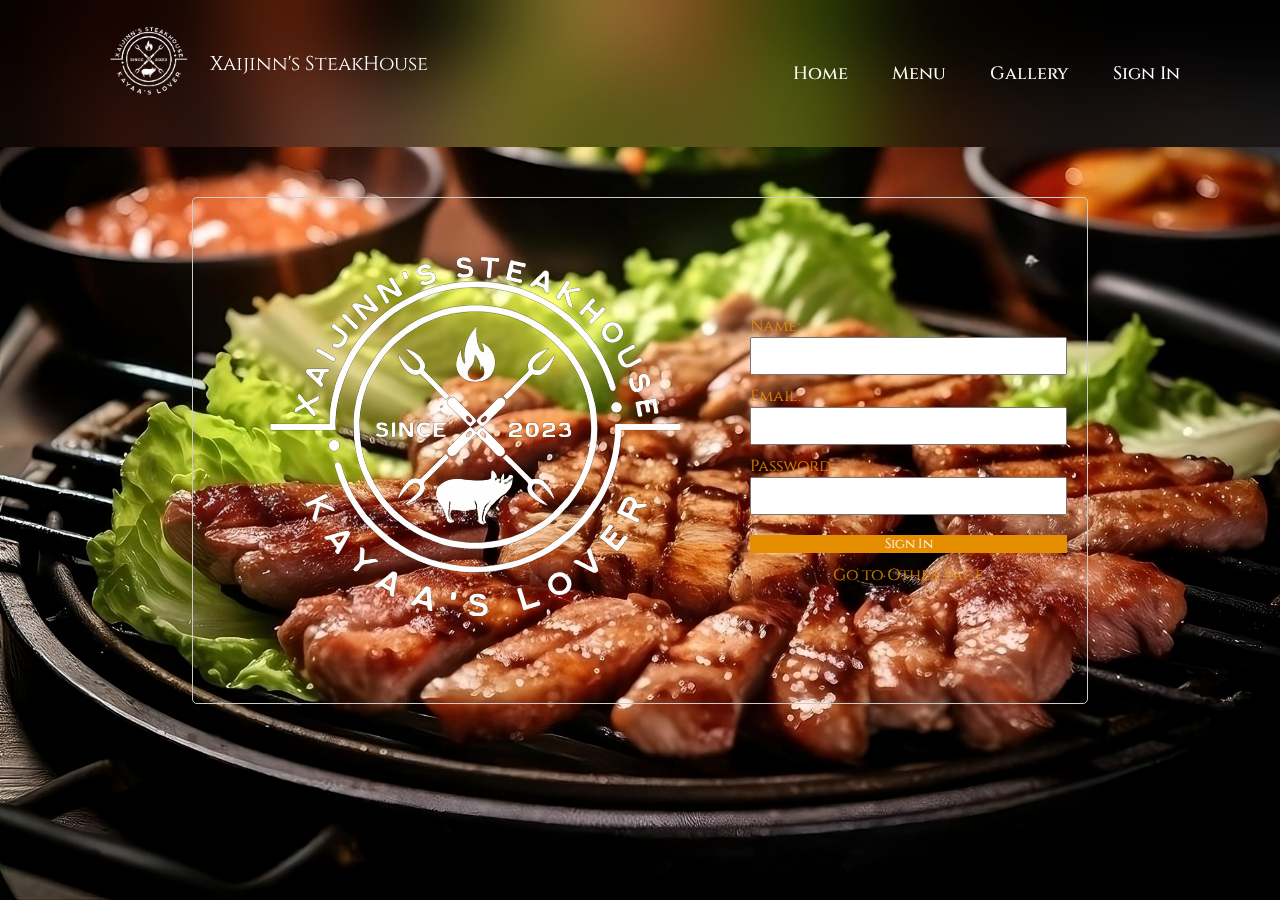
<file: SignUp.html>
<!DOCTYPE html>
<html lang="en">
<head>
    <meta charset="UTF-8">
    <meta name="viewport" content="width=device-width, initial-scale=1.0">
    
    <!-- External stylesheets and icon library -->
    <link rel="stylesheet" href="styles.css">
    <link href='https://unpkg.com/boxicons@2.1.4/css/boxicons.min.css' rel='stylesheet'>
    
    <!-- Favicon for the website -->
    <link rel="icon" href="Images/Xaijinn's-SteakHouse.png" type="image/png">
  
    <title>Sign Up Form</title>
</head>
<body class="body_signUp">

    <!-- Header section with logo and navigation menu -->
    <header class="header">
        <span class="Logo1">
            <img class="image" src="Images/Xaijinn's-SteakHouse.png" alt="Restaurant Logo">
            <p>Xaijinn's SteakHouse</p>
        </span>

        <!-- Checkbox for mobile menu -->
        <input type="checkbox" id="check">
        <!-- Menu icons -->
        <label for="check" class="icons">
            <i class='bx bx-menu' id="menu-icon"></i>
            <i class='bx bx-x' id="close-icon"></i>
        </label>

        <!-- Navigation menu -->
        <nav class="navbar">
            <a href="index.html" style="--i:0;">Home</a>
            <a href="#about" style="--i:1;">Menu</a>
            <a href="#shop" style="--i:2;">Gallery</a>
            <a href="SignUp.html" style="--i:3;">Sign In</a>
        </nav>
    </header>

    <!-- Sign-in form section -->
    <div class="container_signIn">
        <img src="Images/Xaijinn's-SteakHouse.png" alt="Restaurant Logo">
       
        <form action="#" method="post">
            <label for="name">Name:</label>
            <input type="text" id="name" name="name" required>

            <label for="email">Email:</label>
            <input type="text" id="email" name="email" required>

            <label for="password">Password:</label>
            <input type="password" id="password" name="password" required>

            <!-- Sign-in button -->
            <button class="button" type="submit">Sign In</button>

            <!-- Link to another HTML page -->
            <a href="index.html">Go to Other Page</a>
        </form>
    </div>
</body>
</html>
</file>
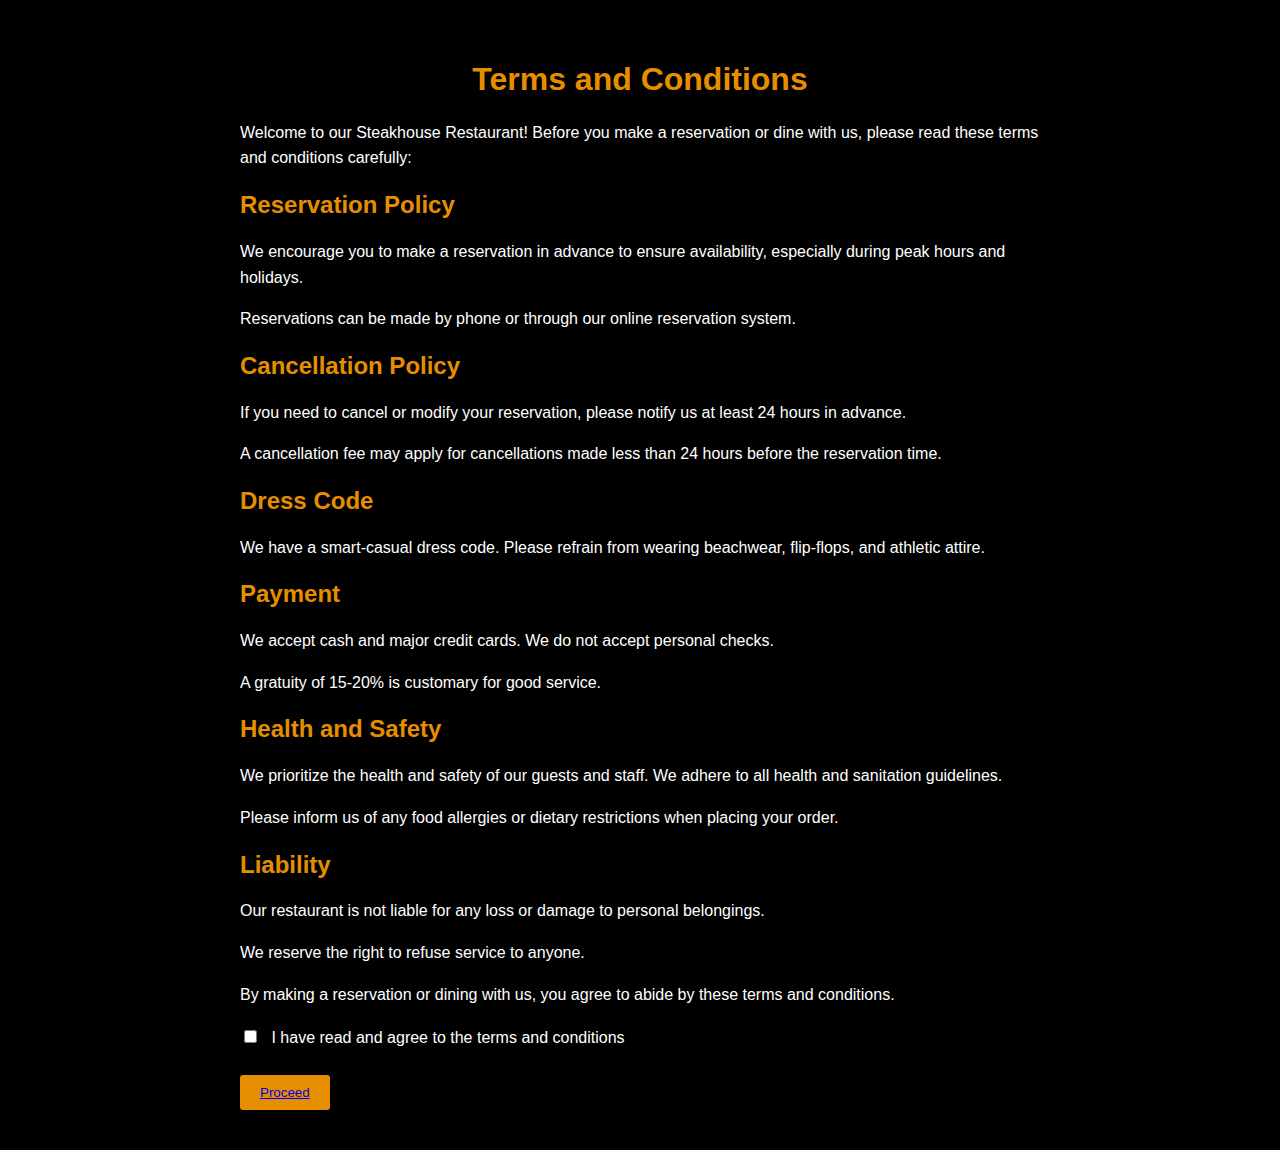
<file: Terms&Condition.html>
<!DOCTYPE html>
<html lang="en">
<head>
    <!-- Meta tags for character set and viewport -->
    <meta charset="UTF-8">
    <meta name="viewport" content="width=device-width, initial-scale=1.0">
    
    <!-- Favicon for the website -->
    <link rel="icon" href="Images/Xaijinn's-SteakHouse.png" type="Images.png">
    
    <!-- Title of the document -->
    <title>Terms and Conditions - Steakhouse Restaurant</title>
    
    <!-- Internal CSS styles -->
    <style>
        /* CSS styles for body and container */
        body {
            font-family: Arial, sans-serif;
            background-color: black; /* Background color */
            margin: 0;
            padding: 0;
            color: white; /* Text color */
        }

        .container {
            max-width: 800px;
            margin: 20px auto; /* Center the container */
            padding: 20px;
            background-color: black; /* Container background color */
            border-radius: 5px;
            box-shadow: 0 2px 4px rgba(0, 0, 0, 0.1); /* Box shadow for container */
        }

        /* CSS styles for headings, paragraphs, and form elements */
        h1 {
            text-align: center;
            color: #e58f00; /* Heading color */
        }

        h2 {
            margin-top: 20px;
            color: #e58f00; /* Heading color */
        }

        p {
            line-height: 1.6;
            margin-bottom: 15px;
        }

        form {
            margin-top: 20px;
        }

        label {
            display: block;
            margin-bottom: 10px;
        }

        input[type="checkbox"] {
            margin-right: 10px;
           
        }

        button[type="submit"] {
            padding: 10px 20px;
            background-color: #e58f00; /* Button background color */
            color: #fff; /* Button text color */
            border: none;
            border-radius: 3px;
            cursor: pointer;
        }

        button[type="submit"]:hover {
            background-color: #e58f00; /* Hover background color */
        }
    </style>
</head>
<body>
    <!-- Container for terms and conditions -->
    <div class="container">
        <h1>Terms and Conditions</h1>

        <!-- Introduction paragraph -->
        <p>Welcome to our Steakhouse Restaurant! Before you make a reservation or dine with us, please read these terms and conditions carefully:</p>

        <!-- Terms and conditions sections -->
        <h2>Reservation Policy</h2>
        <p>We encourage you to make a reservation in advance to ensure availability, especially during peak hours and holidays.</p>
        <p>Reservations can be made by phone or through our online reservation system.</p>

        <h2>Cancellation Policy</h2>
        <p>If you need to cancel or modify your reservation, please notify us at least 24 hours in advance.</p>
        <p>A cancellation fee may apply for cancellations made less than 24 hours before the reservation time.</p>

        <h2>Dress Code</h2>
        <p>We have a smart-casual dress code. Please refrain from wearing beachwear, flip-flops, and athletic attire.</p>

        <h2>Payment</h2>
        <p>We accept cash and major credit cards. We do not accept personal checks.</p>
        <p>A gratuity of 15-20% is customary for good service.</p>

        <h2>Health and Safety</h2>
        <p>We prioritize the health and safety of our guests and staff. We adhere to all health and sanitation guidelines.</p>
        <p>Please inform us of any food allergies or dietary restrictions when placing your order.</p>

        <h2>Liability</h2>
        <p>Our restaurant is not liable for any loss or damage to personal belongings.</p>
        <p>We reserve the right to refuse service to anyone.</p>

        <!-- Agreement form -->
        <p>By making a reservation or dining with us, you agree to abide by these terms and conditions.</p>
        
        <!-- Form for agreement -->
        <form action="#" method="post">
            <label for="agree">
                <input type="checkbox" id="agree" name="agree" required>
                I have read and agree to the terms and conditions
            </label>
            <br>
            <button type="submit"><a href="index.html">Proceed</a></button>
        </form>
    </div>
</body>
</html>
</file>
<file: styles.css>
@import url('https://fonts.googleapis.com/css2?family=Cinzel:wght@600&display=swap');


*{
    margin: 0;
    padding: 0;
    box-sizing: border-box;
    font-family:"Cinzel", sans-serif;
}

.header{
    position: fixed;
    top: 0;
    left: 0;
    width: 100%;
    padding: 20px 100px;

    display: flex;
    justify-content: space-between;
    align-items: center;
    z-index: 100;
}
.header::before{
    content: '';
    position: absolute;
    top: 0;
    left: 0;
    width: 100%;
    height: 100%;
    background: rgba(0, 0, 0, .1);
    backdrop-filter: blur(50px);
    z-index: -1;
}

.header p:hover {
    cursor: pointer;
    color:#e58f00;
}

.Logo {
    font-size: 20px;
    color: #ffff;
    text-decoration: none;
    font-weight: 700;
    border-radius: 20px;
    padding-right: 15px;
}

/*Navigation Bar*/
.navbar a{
    position: relative;
    font-size: 18px;
    color:#ffff;
    font-weight: 500;
    text-decoration: none;
    margin-left: 40px;
}
#check{
    display: none;
}

.navbar a:hover:before{
    content: '';
    position: absolute;
    top: 100%;
    left: 0;
    width: 100%;
    height: 15%;
    background:  #e58f00;
}

.navbar a:hover:before {
    width: 100%;
}

.image{
    width: 100px;

}

.icons {
    right: 5%;
    position:absolute;
    font-size: 2.8rem;
    color:#ffff;
    cursor: pointer;
    display:none;
}

@media (max-width: 1020px){
    .header{
        padding: 1.3rem 5%;
    }
}
@media (max-width: 1054px){
   .icons{
    display: inline-flex;
   }

   #check:checked~.icons #menu-icon {
    display: none;
   }

   .icons #close-icon{
    display: none;
   }
   #check:checked~.icons #close-icon {
    display: block;
   }

   .navbar{   
    position: absolute;
    top: 97%;
    left: 0;
    width: 100%;
    height: 0;
    background: rgba(0, 0, 0, .1);
    backdrop-filter: blur(50px);
    box-shadow: 0 .5rem 1rem rgba(0, 0, 0, .1);
    overflow: hidden;
    transition: .3s ease;
    }

    #check:checked~.navbar {
        height: 17.7rem;
    }

    .navbar a{
        display: block;
        font-size: 1.5rem 0;
        text-align: center;
        transform: translateY(-50px);
        transition: .3s ease;
    }
    #check:checked~.navbar {
        transform: translateY(0);
        transition-delay: calc(.15s * var(--i))
    }
}

/*About US!*/

.about {
    padding: 1rem 7%;
    background: black;
    
}
.main-about{
    display:flex;
    justify-content: center;
    align-items: center;
    flex-wrap: wrap;
    gap: 20px;
}
.about-content{
    flex: 1 1 45rem;
}
.about-inner-content{
    width: 80%;
    margin: 0 auto;
    padding-top: 3rem;
    padding-bottom: 3rem;
}
.about-text-content{
    padding: 0 4rem;
}

.about-content .about-inner-content img{
    width: 100%;
}
.about-text-content h1{
    color: #e58f00;
    font-size: 40px;
}
.about-text-content p{
    color: white;
    font-size: 1.5rem;
    line-height: 30px ;
}
/*About Quality!*/
.quality{
    padding: 4rem 7%;
    background: black;
}

.main-quality{
    display: flex;
    justify-content: center;
    align-items: center;
    flex-wrap: wrap;
    gap: 20px;
}
.main-inner-quality{
    flex: 1 1 45rem;
}

.quality-content{
    padding: 0 4rem;
}

.quality-content h1{
    color:#e58f00;
    font-size: 40px;
}
.quality-content p{
    color: white;
    font-size: 1.5rem;
    line-height: 30px;
}
.quality-image{
    width: 100px;
}
.quality-content img{
    width: 100%;
}
/*Labels for Products*/
.shop{
    padding-top: 100px;
    background-color: black;
}
.middle-text{
    text-align: center;
}
.middle-text h2{
    font-size: 50px;
    font-weight: 700;
    margin-bottom: 10px;
    color: #e58f00;
}
.middle-text h4{
    font-size: 25px;
    color: white;
}
/*New Produts & Best Seller*/
.menu-container {
    height: 100%;
    display: flex;
    flex-direction: column;
    justify-content: space-around;
    position: relative;
    background: black;
    top: -10px;
}

.menu-container .row {
    display: flex;
    justify-content: space-around;
    height: 500px;
    width: 100%;
    margin-top: 50px;
}

.menu-container .card {
    height: 380px;
    width: 20%;  
    background: rgb(49, 48, 48);
       
}

.menu-container .card .image {
    height: 70%;
    width: 100%;
    position: relative;
    
}

.menu-container .card .image img {
    position: absolute;
    object-fit:fill;
    height: 100%;
    width: 100%;
}

.menu-container .card .name {
    margin-top: 10px;
    text-align: center;
    line-height: 100px;
    color: white;   
    font-size: 1.5rem; 
   
}
.menu-container :hover{
    color:#e58f00;
}
.card:hover, .card:focus, .card:active{
    box-shadow: 0 0  20px rgba(233, 161, 26, 0.993);
    cursor: pointer;
}
.menu-container .name{
    font-size: 10px;
    cursor: pointer;
}


/*Full Menu Slide*/
.cards-wrapper {
    display: flex;
    justify-content: space-around;
  }
  .card img {
    max-width: 100%;
    max-height: 100%;
  }
  .card {
    margin: 0 0.5em;
    box-shadow: 2px 6px 8px 0 rgba(22, 22, 26, 0.18);
    border: none;
    border-radius: 0;
    color:white;
  }
  .carousel-inner1 {
    padding: 1em;
  }

  .carousel-control-prev,
.carousel-control-next {
  background-color: #e1e1e1;
  width: 5vh;
  height: 5vh;
  border-radius: 50%;
  top: 50%;
  transform: translateY(-50%);
}
  

/*Footer*/
footer{
    background-color: #111;
}
.footerContainer{
    width: 100%;
    padding: 70px 30px 20px ;
}
.socialIcons{
    display: flex;
    justify-content: center;
}
.socialIcons a{
    text-decoration: none;
    padding:  10px;
    background-color: white;
    margin: 10px;
    border-radius: 50%;
}
.socialIcons a i{
    font-size: 2em;
    color: black;
    opacity: 0,9;
}

.socialIcons a:hover{
    background-color: #111;
    transition: 0.5s;
}
.socialIcons a:hover i{
    color: #e58f00;
    transition: 0.5s;
}
.footerNav{
    margin: 30px 0;
}
.footerNav ul{
    display: flex;
    justify-content: center;
    list-style-type: none;
}
.footerNav ul li a{
    color:white;
    margin: 20px;
    text-decoration: none;
    font-size: 1.3em;
    opacity: 0.7;
    transition: 0.5s;

}
.footerNav ul li a:hover{
    color: #e58f00;
    opacity: 1;
}
.footerBottom{
    background-color: #000;
    padding: 20px;
    text-align: center;
}
.footerBottom p{
    color: white;
}
.designer{
    opacity: 0.7;
    text-transform: uppercase;
    letter-spacing: 1px;
    font-weight: 400;
    margin: 0px 5px;
}
@media (max-width: 700px){
    .footerNav ul{
        flex-direction: column;
    } 
    .footerNav ul li{
        width:100%;
        text-align: center;
        margin: 10px;
    }
    .socialIcons a{
        padding: 8px;
        margin: 4px;
    }
}

/*FeedBack Form*/
.container {
    padding-top: 7%;
    display: flex;
    align-items: flex-start;
    justify-content: space-between;
    color:#e58f00;
}

.feedback-form {
    width: 45%;
    padding: 20px;
    box-sizing: border-box;
}

.feedback-form input[type="text"],
.feedback-form textarea {
    color:black;
    width: 100%;
    margin-bottom: 10px;
    padding: 8px;
    box-sizing: border-box;
}

.feedback-form button {
    padding: 10px 20px;
    background-color: #e58f00;
    color: #fff;
    border: none;
    cursor: pointer;
}

.feedback-form button:hover {
   
    color:white;
}

.picture {
    width: 50%;
    height: auto;
    padding: 20px;
    box-sizing: border-box;
}

.picture img {
    width: 100%;
    height: auto;
}

@media (max-width: 768px) {
    .container {
        flex-direction: column;
    }

    .feedback-form,
    .picture {
        width: 100%;
    }
}


/* SIGN IN */
/* CSS styles for the body and container */
.body_signUp {
    margin: 0;
    padding: 0;
    height: 100vh;
    display: flex;
    justify-content: center;
    align-items: center;
    background-image: url('Images/slide1-updated.jpeg'); /* Background image */
    background-size: cover;
    background-repeat: no-repeat;
    color: #e58f00;
}

/* CSS styles for the logo and name */
.Logo1 {
    display: flex;
    align-items: center; /* Align items vertically */
    margin-bottom: 20px; /* Add some spacing below the logo */
}

.Logo1 img {
    width: 100px; /* Adjust the width of the logo */
    height: auto; /* Maintain aspect ratio */
    margin-right: 10px; /* Add margin to separate the logo and name */
}

.Logo1 p {
    font-size: 20px;
    color: #fff;
    margin: 0; /* Remove default margin */
}

.container_signIn {
    width: 70%; /* Set the width to 70% of the viewport */
    padding: 20px;
    border: 1px solid #ccc;
    border-radius: 5px;
    display: flex; /* Use flexbox for layout */
    justify-content: space-between; /* Space items evenly */
    align-items: center; /* Center items vertically */
}

.container_signIn form {
    width: 60%; /* Adjust the width of the form */
}

/* CSS styles for headings, inputs, buttons, and links */
.container_signIn h2 {
    margin-bottom: 20px; /* Add some spacing below the heading */
    font-size: 24px; /* Increase font size */
    color: #333; /* Change text color */
}

.container_signIn input[type="text"],
.container_signIn input[type="password"] {
    width: 100%; /* Set the width to 100% */
    margin-bottom: 10px;
    padding: 8px;
    box-sizing: border-box;
}

.container_signIn button {
    width: 100%; /* Set the width to 100% */
    margin-top: 10px; /* Add margin above the button */
    background-color: #e58f00; /* Button background color */
    color: white; /* Button text color */
    border: none; /* Remove button border */
    cursor: pointer;
}

.container_signIn button:hover {
    background-color: #e5c795; /* Button hover background color */
    color: white;
}

.container_signIn a {
    display: block; /* Make the link a block element */
    text-align: center; /* Center the link text */
    margin-top: 10px; /* Add margin at the top */
    text-decoration: none; /* Remove underline */
    color: #e58f00; /* Link text color */
}
</file>
